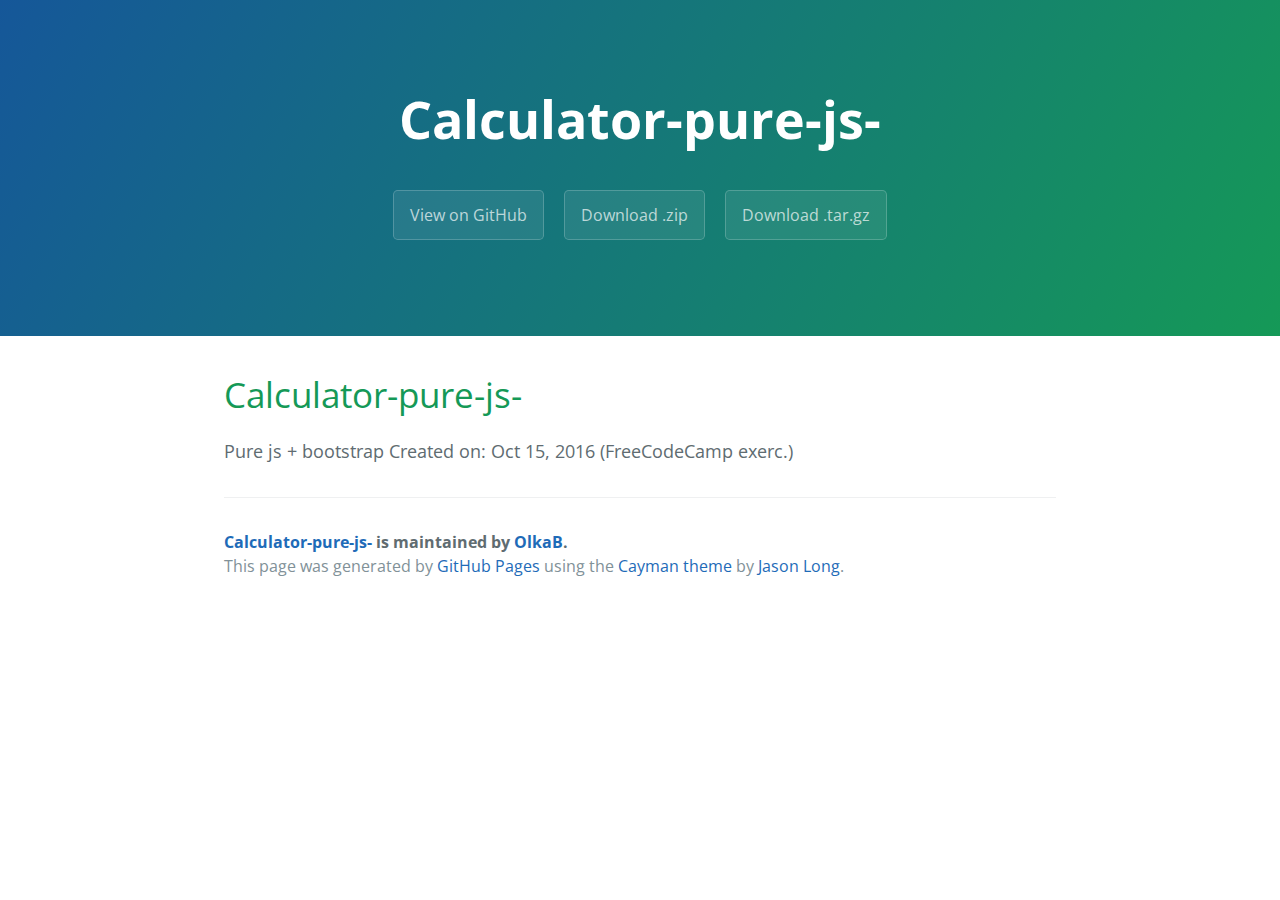
<file: index.html>
<!DOCTYPE html>
<html lang="en-us">
  <head>
    <meta charset="UTF-8">
    <title>Calculator-pure-js- by OlkaB</title>
    <meta name="viewport" content="width=device-width, initial-scale=1">
    <link rel="stylesheet" type="text/css" href="stylesheets/normalize.css" media="screen">
    <link href='https://fonts.googleapis.com/css?family=Open+Sans:400,700' rel='stylesheet' type='text/css'>
    <link rel="stylesheet" type="text/css" href="stylesheets/stylesheet.css" media="screen">
    <link rel="stylesheet" type="text/css" href="stylesheets/github-light.css" media="screen">
  </head>
  <body>
    <section class="page-header">
      <h1 class="project-name">Calculator-pure-js-</h1>
      <h2 class="project-tagline"></h2>
      <a href="https://github.com/OlkaB/Calculator-pure-js-" class="btn">View on GitHub</a>
      <a href="https://github.com/OlkaB/Calculator-pure-js-/zipball/master" class="btn">Download .zip</a>
      <a href="https://github.com/OlkaB/Calculator-pure-js-/tarball/master" class="btn">Download .tar.gz</a>
    </section>

    <section class="main-content">
      <h1>
<a id="calculator-pure-js-" class="anchor" href="#calculator-pure-js-" aria-hidden="true"><span aria-hidden="true" class="octicon octicon-link"></span></a>Calculator-pure-js-</h1>

<p>Pure js + bootstrap
Created on: Oct 15, 2016 
(FreeCodeCamp exerc.)</p>

      <footer class="site-footer">
        <span class="site-footer-owner"><a href="https://github.com/OlkaB/Calculator-pure-js-">Calculator-pure-js-</a> is maintained by <a href="https://github.com/OlkaB">OlkaB</a>.</span>

        <span class="site-footer-credits">This page was generated by <a href="https://pages.github.com">GitHub Pages</a> using the <a href="https://github.com/jasonlong/cayman-theme">Cayman theme</a> by <a href="https://twitter.com/jasonlong">Jason Long</a>.</span>
      </footer>

    </section>

  
  </body>
</html>
</file>
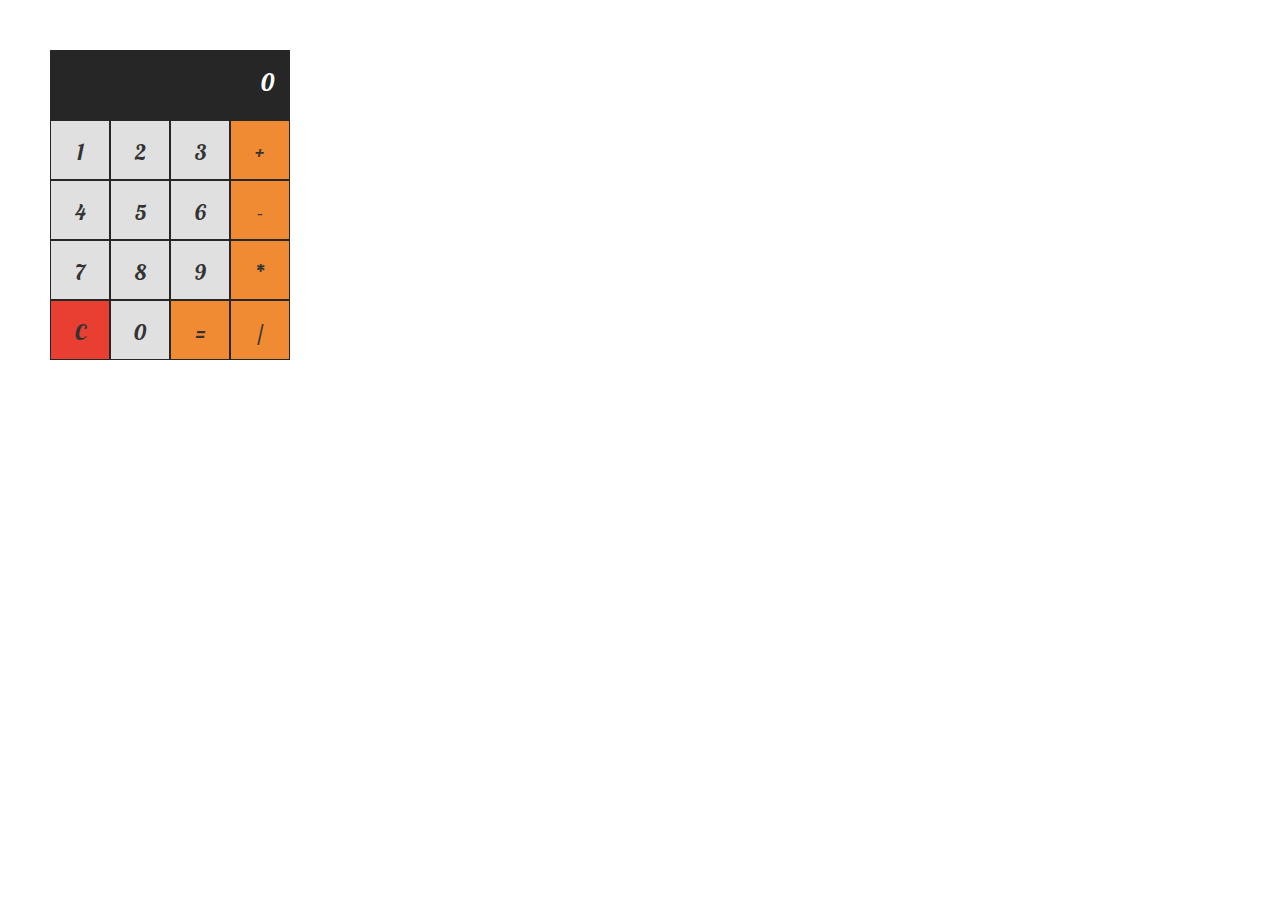
<file: calculator sources/index.html>
<!DOCTYPE html>
<html lang="en">
<title>Calculator (pure java script + bootstrap)</title>
<meta charset="UTF-8">
<meta name="viewport" content="width=device-width, initial-scale=1">
<meta name="description" content="Calculator | pure js">
<meta name="author" content="Aleksandra B." />
<link rel="stylesheet" type="text/css" href="https://cdnjs.cloudflare.com/ajax/libs/twitter-bootstrap/3.3.7/css/bootstrap.min.css">
<link rel="stylesheet" type="text/css" href="style.css">
<link href="https://fonts.googleapis.com/css?family=Lobster" rel="stylesheet">

<body>
<div class="container-fluid">
  <div class="calc">
    <div class="row">
      <div id="equationOutcome" class="col-xs-12 col-sm-12 col-md-12 text-right">0</div>
    </div>
    <div class="row">
      <div class="col-xs-3 col-sm-3 col-md-3 num" onclick="math('1')">1</div>
      <div class="col-xs-3 col-sm-3 col-md-3 num" onclick="math('2')">2</div>
      <div class="col-xs-3 col-sm-3 col-md-3 num" onclick="math('3')">3</div>
      <div class="col-xs-3 col-sm-3 col-md-3 sign" onclick="math('+')">+</div>
    </div>
    <div class="row">
      <div class="col-xs-3 col-sm-3 col-md-3 num" onclick="math('4')">4</div>
      <div class="col-xs-3 col-sm-3 col-md-3 num" onclick="math('5')">5</div>
      <div class="col-xs-3 col-sm-3 col-md-3 num" onclick="math('6')">6</div>
      <div class="col-xs-3 col-sm-3 col-md-3 sign" onclick="math('-')">-</div>
    </div>
    <div class="row">
      <div class="col-xs-3 col-sm-3 col-md-3 num" onclick="math('7')">7</div>
      <div class="col-xs-3 col-sm-3 col-md-3 num" onclick="math('8')">8</div>
      <div class="col-xs-3 col-sm-3 col-md-3 num" onclick="math('9')">9</div>
      <div class="col-xs-3 col-sm-3 col-md-3 sign" onclick="math('*')">*</div>
    </div>
    <div class="row">
      <div class="col-xs-3 col-sm-3 col-md-3 clearer" onclick="clearField()">C</div>
    <div class="col-xs-3 col-sm-3 col-md-3 num" onclick="math('0')">0</div>
    <div class="col-xs-3 col-sm-3 col-md-3 sign" onclick="equal()">=</div>
    <div class="col-xs-3 col-sm-3 col-md-3 sign" onclick="math('/')">/</div>
  </div>
</div>


<script type="text/javascript">
	var equation = "";
function math(arg) {
  equation = equation.concat(arg);
  document.getElementById('equationOutcome').innerHTML = equation;
};

var outcome = 0;
function equal(){
  outcome = eval(equation); 
  document.getElementById('equationOutcome').innerHTML = outcome;
};
  
function clearField(){
  equation = "";
  console.log("CLEARED: Equation równa się: " + equation);
  outcome = 0;
  console.log("CLEARED: Wynik równa się: " + outcome);
  document.getElementById('equationOutcome').innerHTML = outcome;
};
</script>



</body>
</html>
</file>
<file: stylesheets/stylesheet.css>
* {
  box-sizing: border-box; }

body {
  padding: 0;
  margin: 0;
  font-family: "Open Sans", "Helvetica Neue", Helvetica, Arial, sans-serif;
  font-size: 16px;
  line-height: 1.5;
  color: #606c71; }

a {
  color: #1e6bb8;
  text-decoration: none; }
  a:hover {
    text-decoration: underline; }

.btn {
  display: inline-block;
  margin-bottom: 1rem;
  color: rgba(255, 255, 255, 0.7);
  background-color: rgba(255, 255, 255, 0.08);
  border-color: rgba(255, 255, 255, 0.2);
  border-style: solid;
  border-width: 1px;
  border-radius: 0.3rem;
  transition: color 0.2s, background-color 0.2s, border-color 0.2s; }
  .btn + .btn {
    margin-left: 1rem; }

.btn:hover {
  color: rgba(255, 255, 255, 0.8);
  text-decoration: none;
  background-color: rgba(255, 255, 255, 0.2);
  border-color: rgba(255, 255, 255, 0.3); }

@media screen and (min-width: 64em) {
  .btn {
    padding: 0.75rem 1rem; } }

@media screen and (min-width: 42em) and (max-width: 64em) {
  .btn {
    padding: 0.6rem 0.9rem;
    font-size: 0.9rem; } }

@media screen and (max-width: 42em) {
  .btn {
    display: block;
    width: 100%;
    padding: 0.75rem;
    font-size: 0.9rem; }
    .btn + .btn {
      margin-top: 1rem;
      margin-left: 0; } }

.page-header {
  color: #fff;
  text-align: center;
  background-color: #159957;
  background-image: linear-gradient(120deg, #155799, #159957); }

@media screen and (min-width: 64em) {
  .page-header {
    padding: 5rem 6rem; } }

@media screen and (min-width: 42em) and (max-width: 64em) {
  .page-header {
    padding: 3rem 4rem; } }

@media screen and (max-width: 42em) {
  .page-header {
    padding: 2rem 1rem; } }

.project-name {
  margin-top: 0;
  margin-bottom: 0.1rem; }

@media screen and (min-width: 64em) {
  .project-name {
    font-size: 3.25rem; } }

@media screen and (min-width: 42em) and (max-width: 64em) {
  .project-name {
    font-size: 2.25rem; } }

@media screen and (max-width: 42em) {
  .project-name {
    font-size: 1.75rem; } }

.project-tagline {
  margin-bottom: 2rem;
  font-weight: normal;
  opacity: 0.7; }

@media screen and (min-width: 64em) {
  .project-tagline {
    font-size: 1.25rem; } }

@media screen and (min-width: 42em) and (max-width: 64em) {
  .project-tagline {
    font-size: 1.15rem; } }

@media screen and (max-width: 42em) {
  .project-tagline {
    font-size: 1rem; } }

.main-content :first-child {
  margin-top: 0; }
.main-content img {
  max-width: 100%; }
.main-content h1, .main-content h2, .main-content h3, .main-content h4, .main-content h5, .main-content h6 {
  margin-top: 2rem;
  margin-bottom: 1rem;
  font-weight: normal;
  color: #159957; }
.main-content p {
  margin-bottom: 1em; }
.main-content code {
  padding: 2px 4px;
  font-family: Consolas, "Liberation Mono", Menlo, Courier, monospace;
  font-size: 0.9rem;
  color: #383e41;
  background-color: #f3f6fa;
  border-radius: 0.3rem; }
.main-content pre {
  padding: 0.8rem;
  margin-top: 0;
  margin-bottom: 1rem;
  font: 1rem Consolas, "Liberation Mono", Menlo, Courier, monospace;
  color: #567482;
  word-wrap: normal;
  background-color: #f3f6fa;
  border: solid 1px #dce6f0;
  border-radius: 0.3rem; }
  .main-content pre > code {
    padding: 0;
    margin: 0;
    font-size: 0.9rem;
    color: #567482;
    word-break: normal;
    white-space: pre;
    background: transparent;
    border: 0; }
.main-content .highlight {
  margin-bottom: 1rem; }
  .main-content .highlight pre {
    margin-bottom: 0;
    word-break: normal; }
.main-content .highlight pre, .main-content pre {
  padding: 0.8rem;
  overflow: auto;
  font-size: 0.9rem;
  line-height: 1.45;
  border-radius: 0.3rem; }
.main-content pre code, .main-content pre tt {
  display: inline;
  max-width: initial;
  padding: 0;
  margin: 0;
  overflow: initial;
  line-height: inherit;
  word-wrap: normal;
  background-color: transparent;
  border: 0; }
  .main-content pre code:before, .main-content pre code:after, .main-content pre tt:before, .main-content pre tt:after {
    content: normal; }
.main-content ul, .main-content ol {
  margin-top: 0; }
.main-content blockquote {
  padding: 0 1rem;
  margin-left: 0;
  color: #819198;
  border-left: 0.3rem solid #dce6f0; }
  .main-content blockquote > :first-child {
    margin-top: 0; }
  .main-content blockquote > :last-child {
    margin-bottom: 0; }
.main-content table {
  display: block;
  width: 100%;
  overflow: auto;
  word-break: normal;
  word-break: keep-all; }
  .main-content table th {
    font-weight: bold; }
  .main-content table th, .main-content table td {
    padding: 0.5rem 1rem;
    border: 1px solid #e9ebec; }
.main-content dl {
  padding: 0; }
  .main-content dl dt {
    padding: 0;
    margin-top: 1rem;
    font-size: 1rem;
    font-weight: bold; }
  .main-content dl dd {
    padding: 0;
    margin-bottom: 1rem; }
.main-content hr {
  height: 2px;
  padding: 0;
  margin: 1rem 0;
  background-color: #eff0f1;
  border: 0; }

@media screen and (min-width: 64em) {
  .main-content {
    max-width: 64rem;
    padding: 2rem 6rem;
    margin: 0 auto;
    font-size: 1.1rem; } }

@media screen and (min-width: 42em) and (max-width: 64em) {
  .main-content {
    padding: 2rem 4rem;
    font-size: 1.1rem; } }

@media screen and (max-width: 42em) {
  .main-content {
    padding: 2rem 1rem;
    font-size: 1rem; } }

.site-footer {
  padding-top: 2rem;
  margin-top: 2rem;
  border-top: solid 1px #eff0f1; }

.site-footer-owner {
  display: block;
  font-weight: bold; }

.site-footer-credits {
  color: #819198; }

@media screen and (min-width: 64em) {
  .site-footer {
    font-size: 1rem; } }

@media screen and (min-width: 42em) and (max-width: 64em) {
  .site-footer {
    font-size: 1rem; } }

@media screen and (max-width: 42em) {
  .site-footer {
    font-size: 0.9rem; } }
</file>
<file: stylesheets/github-light.css>
/*
The MIT License (MIT)

Copyright (c) 2016 GitHub, Inc.

Permission is hereby granted, free of charge, to any person obtaining a copy
of this software and associated documentation files (the "Software"), to deal
in the Software without restriction, including without limitation the rights
to use, copy, modify, merge, publish, distribute, sublicense, and/or sell
copies of the Software, and to permit persons to whom the Software is
furnished to do so, subject to the following conditions:

The above copyright notice and this permission notice shall be included in all
copies or substantial portions of the Software.

THE SOFTWARE IS PROVIDED "AS IS", WITHOUT WARRANTY OF ANY KIND, EXPRESS OR
IMPLIED, INCLUDING BUT NOT LIMITED TO THE WARRANTIES OF MERCHANTABILITY,
FITNESS FOR A PARTICULAR PURPOSE AND NONINFRINGEMENT. IN NO EVENT SHALL THE
AUTHORS OR COPYRIGHT HOLDERS BE LIABLE FOR ANY CLAIM, DAMAGES OR OTHER
LIABILITY, WHETHER IN AN ACTION OF CONTRACT, TORT OR OTHERWISE, ARISING FROM,
OUT OF OR IN CONNECTION WITH THE SOFTWARE OR THE USE OR OTHER DEALINGS IN THE
SOFTWARE.

*/

.pl-c /* comment */ {
  color: #969896;
}

.pl-c1 /* constant, variable.other.constant, support, meta.property-name, support.constant, support.variable, meta.module-reference, markup.raw, meta.diff.header */,
.pl-s .pl-v /* string variable */ {
  color: #0086b3;
}

.pl-e /* entity */,
.pl-en /* entity.name */ {
  color: #795da3;
}

.pl-smi /* variable.parameter.function, storage.modifier.package, storage.modifier.import, storage.type.java, variable.other */,
.pl-s .pl-s1 /* string source */ {
  color: #333;
}

.pl-ent /* entity.name.tag */ {
  color: #63a35c;
}

.pl-k /* keyword, storage, storage.type */ {
  color: #a71d5d;
}

.pl-s /* string */,
.pl-pds /* punctuation.definition.string, string.regexp.character-class */,
.pl-s .pl-pse .pl-s1 /* string punctuation.section.embedded source */,
.pl-sr /* string.regexp */,
.pl-sr .pl-cce /* string.regexp constant.character.escape */,
.pl-sr .pl-sre /* string.regexp source.ruby.embedded */,
.pl-sr .pl-sra /* string.regexp string.regexp.arbitrary-repitition */ {
  color: #183691;
}

.pl-v /* variable */ {
  color: #ed6a43;
}

.pl-id /* invalid.deprecated */ {
  color: #b52a1d;
}

.pl-ii /* invalid.illegal */ {
  color: #f8f8f8;
  background-color: #b52a1d;
}

.pl-sr .pl-cce /* string.regexp constant.character.escape */ {
  font-weight: bold;
  color: #63a35c;
}

.pl-ml /* markup.list */ {
  color: #693a17;
}

.pl-mh /* markup.heading */,
.pl-mh .pl-en /* markup.heading entity.name */,
.pl-ms /* meta.separator */ {
  font-weight: bold;
  color: #1d3e81;
}

.pl-mq /* markup.quote */ {
  color: #008080;
}

.pl-mi /* markup.italic */ {
  font-style: italic;
  color: #333;
}

.pl-mb /* markup.bold */ {
  font-weight: bold;
  color: #333;
}

.pl-md /* markup.deleted, meta.diff.header.from-file */ {
  color: #bd2c00;
  background-color: #ffecec;
}

.pl-mi1 /* markup.inserted, meta.diff.header.to-file */ {
  color: #55a532;
  background-color: #eaffea;
}

.pl-mdr /* meta.diff.range */ {
  font-weight: bold;
  color: #795da3;
}

.pl-mo /* meta.output */ {
  color: #1d3e81;
}
</file>
<file: calculator sources/style.css>
.calc {
  font-size: 22px;
  margin: auto;
  margin-top: 50px;
  margin-left: 50px;
  font-family: 'Lobster', cursive;
  line-height: 285%;
}

.-xs-12,
.col-sm-12,
.col-md-12 {
  height: 70px;
  width: 240px;
  font-size: 24px;
  background: #262626;
  border: 1px solid #262626;
  color: white;
}

.col-xs-3,
.col-sm-3,
.col-md-3 {
  height: 60px;
  width: 60px;
  cursor: pointer;
  text-align: center;
  border: 1px solid #262626;
}

.num{
  background-color: #E0E0E0;
}

.sign {
  background-color: #F08B33;
}

.clearer {
  background-color: #E93F32;
}
</file>
